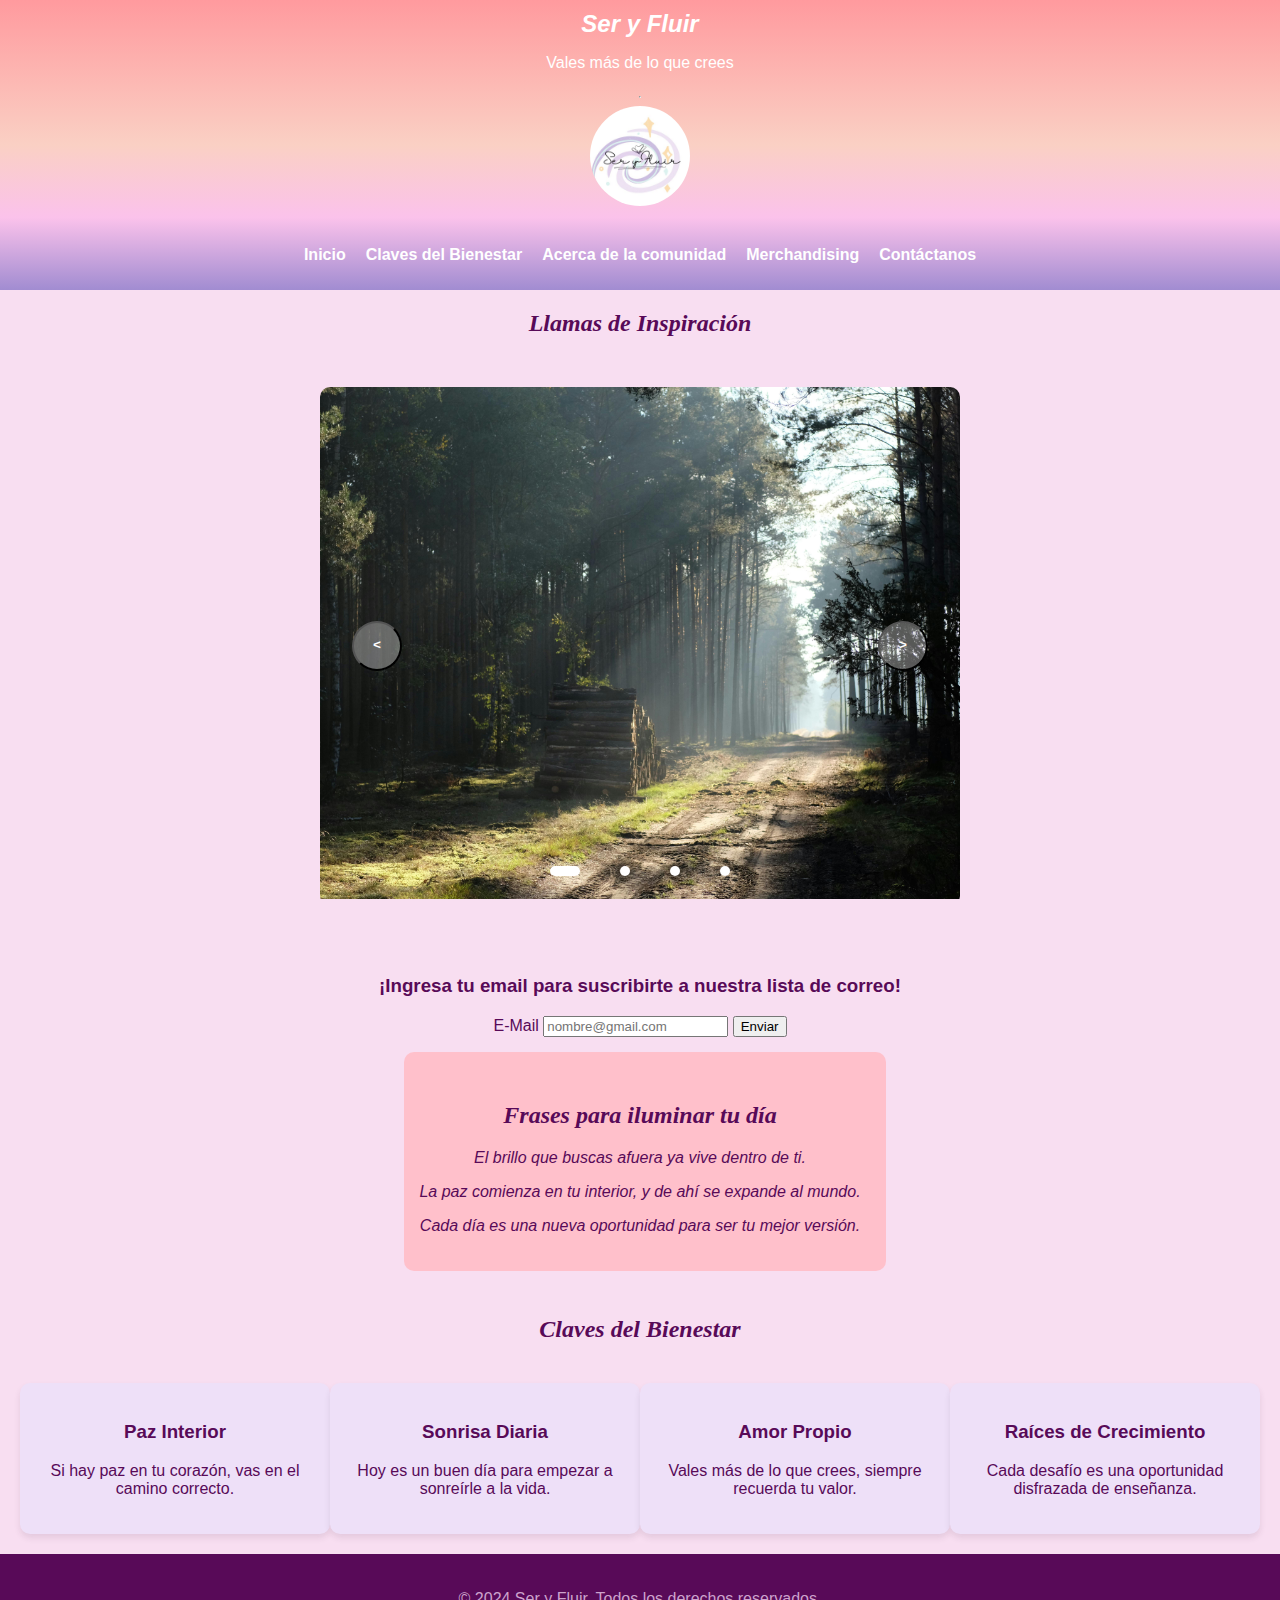
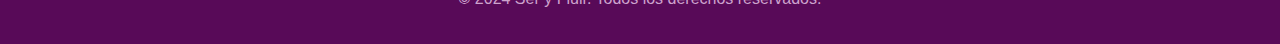
<file: Index.html>
<!DOCTYPE html>
<html lang="es">

<head>
    <meta charset="UTF-8">
    <meta name="viewport" content="width=device-width, initial-scale=1.0">
    <title>Ser y Fluir</title>
    <link rel="stylesheet" href="assets/css/styles.css">
</head>

<body>
    <!-- Header  -->
    <header class="header">
        <div class="header__logo">Ser y Fluir</div>
        <p class="header__slogan">Vales más de lo que crees</p>
        <hr class="header__divider">
        <a href="#seccion1">
            <img src="assets/img/logo.jpg" class="header__logo-img" height="100"
                alt="Logo de la comunidad y link al inicio" title="Ser y Fluir">
        </a>
        <!-- Menú Navegación -->
        <nav class="header__nav">
            <ul class="header__nav-list">
                <li class="header__nav-item"><a href="#seccion1" class="header__nav-link">Inicio</a></li>
                <li class="header__nav-item"><a href="#seccion2" class="header__nav-link">Claves del Bienestar</a></li>
                <li class="header__nav-item"><a href="#seccion3" class="header__nav-link">Acerca de la comunidad</a>
                </li>
                <li class="header__nav-item"><a href="#seccion4" class="header__nav-link">Merchandising</a></li>
                <li class="header__nav-item"><a href="#seccion5" class="header__nav-link">Contáctanos</a></li>
            </ul>
        </nav>
    </header>

    <!-- Contenido principal -->
    <main class="main">
        <!-- Sección 1: Slider de imágenes -->
        <section id="seccion1" class="section section--slider">
            <h2 class="section__title">Llamas de Inspiración</h2>
            <div class="slider-frame">
                <ul class="slider__list">
                    <li class="slider__item"><img src="assets/img/slider1.jpg" alt="Imagen 1" class="slider__img"></li>
                    <li class="slider__item"><img src="assets/img/slider2.jpg" alt="Imagen 2" class="slider__img"></li>
                    <li class="slider__item"><img src="assets/img/slider3.jpg" alt="Imagen 3" class="slider__img"></li>
                    <li class="slider__item"><img src="assets/img/slider4.jpg" alt="Imagen 4" class="slider__img"></li>
                </ul>

                <!--botones prev y next-->
                <div class="buttons">
                    <button id="prev">
                        < </button>
                            <button id="next"> > </button>
                </div>
                <!--puntos-->
                <ul class="dots">
                    <li class="active"></li>
                    <li></li>
                    <li></li>
                    <li></li>
                </ul>
            </div>
        </section>


        <!-- Sección InputMail -->
        <section class="inputmail">
            <h3 class="inputmail__texto">¡Ingresa tu email para suscribirte a nuestra lista de correo!</h3>
            <form>
                <label for="email">E-Mail</label>
                <input type="email" id="email" name="email" placeholder="nombre@gmail.com" required />
                <button type="submit">Enviar</button>
            </form>
        </section>


        <!-- Sección de frases -->
        <div class="section--frases">
            <section class="section  cuadro-inferior">
                <h2 class="section__title">Frases para iluminar tu día</h2>
                <p class="quote">El brillo que buscas afuera ya vive dentro de ti.</p>
                <p class="quote">La paz comienza en tu interior, y de ahí se expande al mundo.</p>
                <p class="quote">Cada día es una nueva oportunidad para ser tu mejor versión.</p>
            </section>
        </div>


        <!-- Sección 2: Claves del Bienestar -->
        <section id="seccion2" class="section section--bienestar">
            <h2 class="section__title">Claves del Bienestar</h2>
            <div class="pilares">
                <div class="pilar">
                    <h3 class="pilar__title">Paz Interior</h3>
                    <p>Si hay paz en tu corazón, vas en el camino correcto.</p>
                </div>
                <div class="pilar">
                    <h3 class="pilar__title">Sonrisa Diaria</h3>
                    <p>Hoy es un buen día para empezar a sonreírle a la vida.</p>
                </div>
                <div class="pilar">
                    <h3 class="pilar__title">Amor Propio</h3>
                    <p>Vales más de lo que crees, siempre recuerda tu valor.</p>
                </div>
                <div class="pilar">
                    <h3 class="pilar__title">Raíces de Crecimiento</h3>
                    <p>Cada desafío es una oportunidad disfrazada de enseñanza.</p>
                </div>
            </div>
        </section>
    </main>

    <!-- Footer -->
    <footer class="footer">
        <p>© 2024 Ser y Fluir. Todos los derechos reservados.</p>
    </footer>
</body>

</html>
</file>
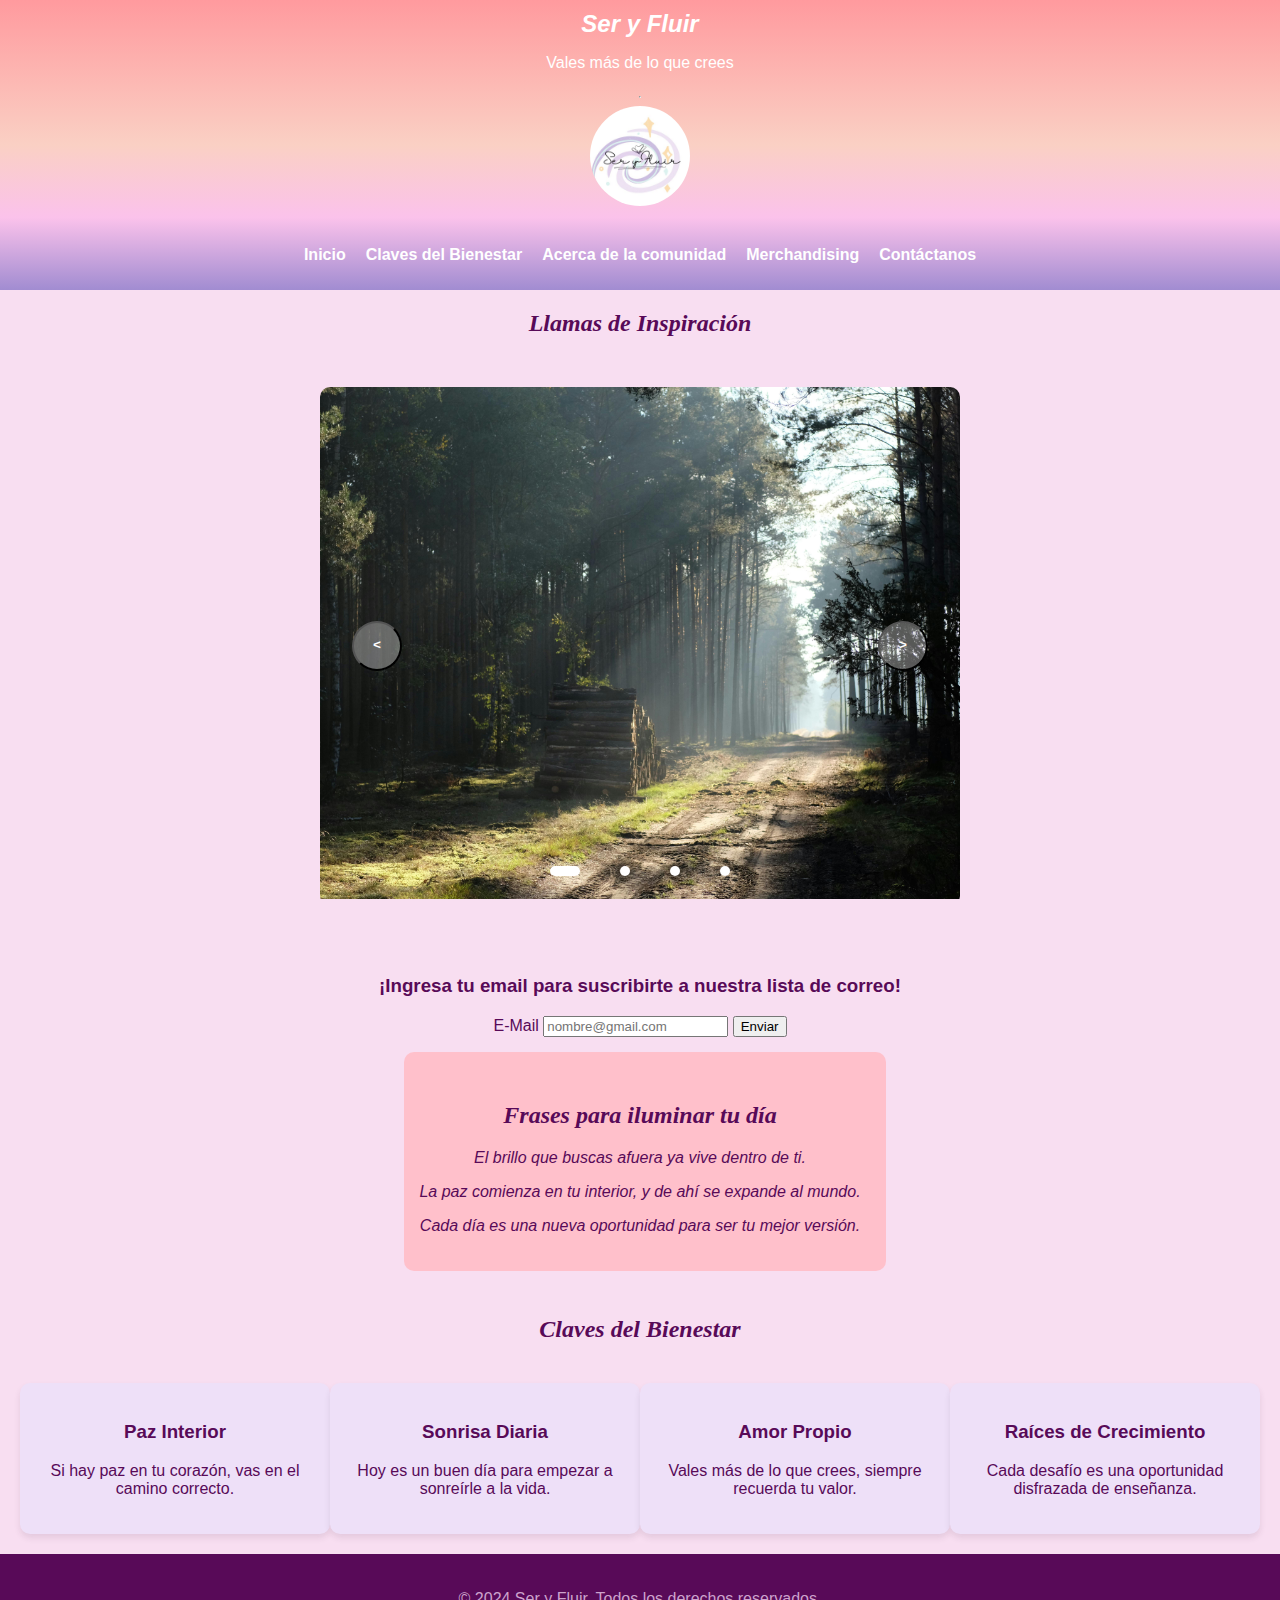
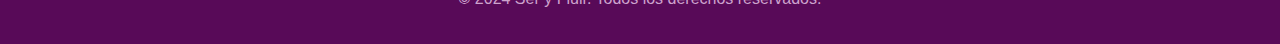
<file: index.html>
<!DOCTYPE html>
<html lang="es">

<head>
    <meta charset="UTF-8">
    <meta name="viewport" content="width=device-width, initial-scale=1.0">
    <title>Ser y Fluir</title>
    <link rel="stylesheet" href="assets/css/styles.css">
</head>

<body>
    <!-- Header  -->
    <header class="header">
        <div class="header__logo">Ser y Fluir</div>
        <p class="header__slogan">Vales más de lo que crees</p>
        <hr class="header__divider">
        <a href="#seccion1">
            <img src="assets/img/logo.jpg" class="header__logo-img" height="100"
                alt="Logo de la comunidad y link al inicio" title="Ser y Fluir">
        </a>
        <!-- Menú Navegación -->
        <nav class="header__nav">
            <ul class="header__nav-list">
                <li class="header__nav-item"><a href="#seccion1" class="header__nav-link">Inicio</a></li>
                <li class="header__nav-item"><a href="#seccion2" class="header__nav-link">Claves del Bienestar</a></li>
                <li class="header__nav-item"><a href="#seccion3" class="header__nav-link">Acerca de la comunidad</a>
                </li>
                <li class="header__nav-item"><a href="#seccion4" class="header__nav-link">Merchandising</a></li>
                <li class="header__nav-item"><a href="#seccion5" class="header__nav-link">Contáctanos</a></li>
            </ul>
        </nav>
    </header>

    <!-- Contenido principal -->
    <main class="main">
        <!-- Sección 1: Slider de imágenes -->
        <section id="seccion1" class="section section--slider">
            <h2 class="section__title">Llamas de Inspiración</h2>
            <div class="slider-frame">
                <ul class="slider__list">
                    <li class="slider__item"><img src="assets/img/slider1.jpg" alt="Imagen 1" class="slider__img"></li>
                    <li class="slider__item"><img src="assets/img/slider2.jpg" alt="Imagen 2" class="slider__img"></li>
                    <li class="slider__item"><img src="assets/img/slider3.jpg" alt="Imagen 3" class="slider__img"></li>
                    <li class="slider__item"><img src="assets/img/slider4.jpg" alt="Imagen 4" class="slider__img"></li>
                </ul>

                <!--botones prev y next-->
                <div class="buttons">
                    <button id="prev">
                        < </button>
                            <button id="next"> > </button>
                </div>
                <!--puntos-->
                <ul class="dots">
                    <li class="active"></li>
                    <li></li>
                    <li></li>
                    <li></li>
                </ul>
            </div>
        </section>


        <!-- Sección InputMail -->
        <section class="inputmail">
            <h3 class="inputmail__texto">¡Ingresa tu email para suscribirte a nuestra lista de correo!</h3>
            <form>
                <label for="email">E-Mail</label>
                <input type="email" id="email" name="email" placeholder="nombre@gmail.com" required />
                <button type="submit">Enviar</button>
            </form>
        </section>


        <!-- Sección de frases -->
        <div class="section--frases">
            <section class="section  cuadro-inferior">
                <h2 class="section__title">Frases para iluminar tu día</h2>
                <p class="quote">El brillo que buscas afuera ya vive dentro de ti.</p>
                <p class="quote">La paz comienza en tu interior, y de ahí se expande al mundo.</p>
                <p class="quote">Cada día es una nueva oportunidad para ser tu mejor versión.</p>
            </section>
        </div>


        <!-- Sección 2: Claves del Bienestar -->
        <section id="seccion2" class="section section--bienestar">
            <h2 class="section__title">Claves del Bienestar</h2>
            <div class="pilares">
                <div class="pilar">
                    <h3 class="pilar__title">Paz Interior</h3>
                    <p>Si hay paz en tu corazón, vas en el camino correcto.</p>
                </div>
                <div class="pilar">
                    <h3 class="pilar__title">Sonrisa Diaria</h3>
                    <p>Hoy es un buen día para empezar a sonreírle a la vida.</p>
                </div>
                <div class="pilar">
                    <h3 class="pilar__title">Amor Propio</h3>
                    <p>Vales más de lo que crees, siempre recuerda tu valor.</p>
                </div>
                <div class="pilar">
                    <h3 class="pilar__title">Raíces de Crecimiento</h3>
                    <p>Cada desafío es una oportunidad disfrazada de enseñanza.</p>
                </div>
            </div>
        </section>
    </main>

    <!-- Footer -->
    <footer class="footer">
        <p>© 2024 Ser y Fluir. Todos los derechos reservados.</p>
    </footer>
</body>

</html>
</file>
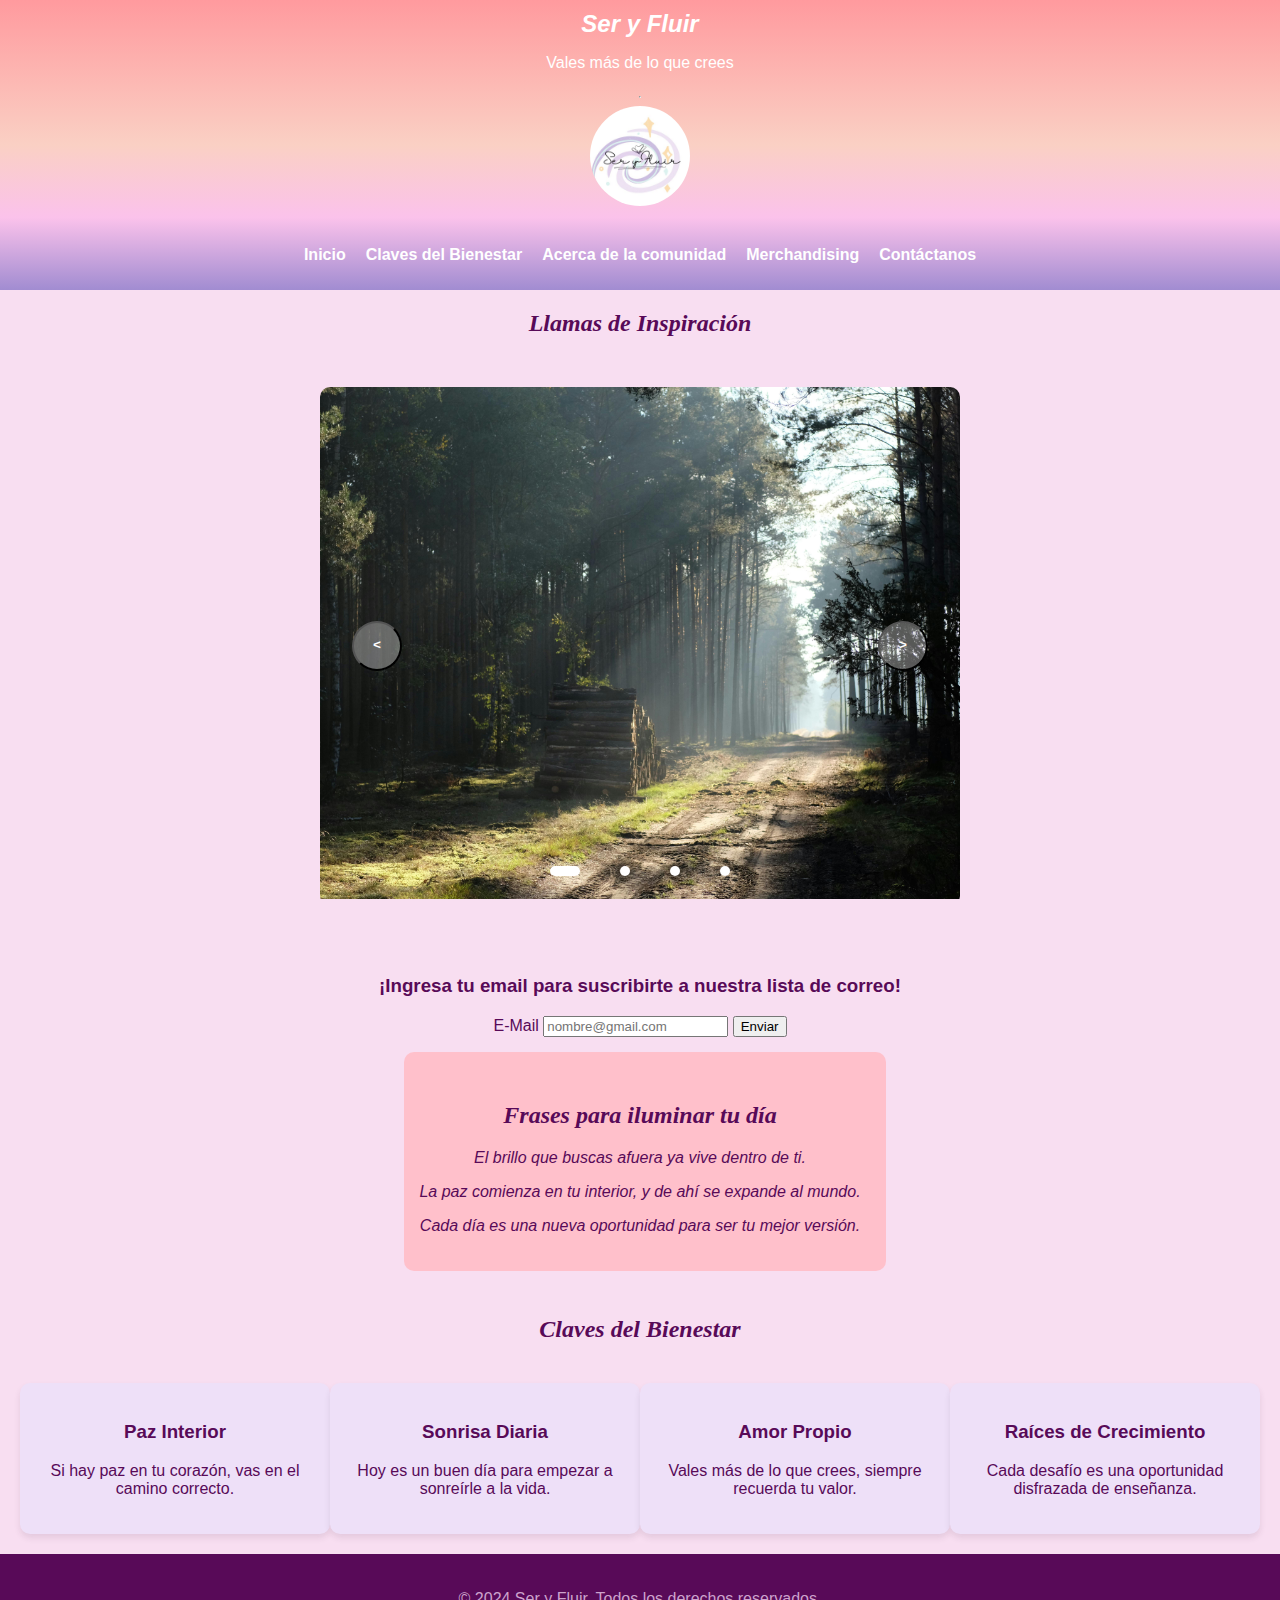
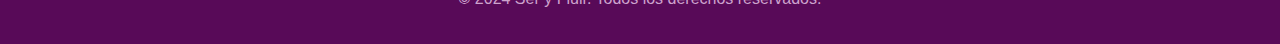
<file: TAREA 03/Index.html>
<!DOCTYPE html>
<html lang="es">

<head>
    <meta charset="UTF-8">
    <meta name="viewport" content="width=device-width, initial-scale=1.0">
    <title>Ser y Fluir</title>
    <link rel="stylesheet" href="assets/css/styles.css">
</head>

<body>
    <!-- Header  -->
    <header class="header">
        <div class="header__logo">Ser y Fluir</div>
        <p class="header__slogan">Vales más de lo que crees</p>
        <hr class="header__divider">
        <a href="#seccion1">
            <img src="assets/img/logo.jpg" class="header__logo-img" height="100"
                alt="Logo de la comunidad y link al inicio" title="Ser y Fluir">
        </a>
        <!-- Menu Navegación -->
        <nav class="header__nav">
            <ul class="header__nav-list">
                <li class="header__nav-item"><a href="#seccion1" class="header__nav-link">Inicio</a></li>
                <li class="header__nav-item"><a href="#seccion2" class="header__nav-link">Claves del Bienestar</a></li>
                <li class="header__nav-item"><a href="#seccion3" class="header__nav-link">Acerca de la comunidad</a>
                </li>
                <li class="header__nav-item"><a href="#seccion4" class="header__nav-link">Merchandising</a></li>
                <li class="header__nav-item"><a href="#seccion5" class="header__nav-link">Contáctanos</a></li>
            </ul>
        </nav>
    </header>

    <!-- Contenido principal -->
    <main class="main">
        <!-- Sección 1: Slider de imágenes -->
        <section id="seccion1" class="section section--slider">
            <h2 class="section__title">Llamas de Inspiración</h2>
            <div class="slider-frame">
                <ul class="slider__list">
                    <li class="slider__item"><img src="assets/img/slider1.jpg" alt="Imagen 1" class="slider__img"></li>
                    <li class="slider__item"><img src="assets/img/slider2.jpg" alt="Imagen 2" class="slider__img"></li>
                    <li class="slider__item"><img src="assets/img/slider3.jpg" alt="Imagen 3" class="slider__img"></li>
                    <li class="slider__item"><img src="assets/img/slider4.jpg" alt="Imagen 4" class="slider__img"></li>
                </ul>

                <!--botones prev y next-->
                <div class="buttons">
                    <button id="prev">
                        < </button>
                            <button id="next"> > </button>
                </div>
                <!--puntos-->
                <ul class="dots">
                    <li class="active"></li>
                    <li></li>
                    <li></li>
                    <li></li>
                </ul>
            </div>
        </section>


        <!-- Sección InputMail -->
        <section class="inputmail">
            <h3 class="inputmail__texto">¡Ingresa tu email para suscribirte a nuestra lista de correo!</h3>
            <form>
                <label for="email">E-Mail</label>
                <input type="email" id="email" name="email" placeholder="nombre@gmail.com" required />
                <button type="submit">Enviar</button>
            </form>
        </section>


        <!-- Sección de frases -->
        <div class="section--frases">
            <section class="section  cuadro-inferior">
                <h2 class="section__title">Frases para iluminar tu día</h2>
                <p class="quote">El brillo que buscas afuera ya vive dentro de ti.</p>
                <p class="quote">La paz comienza en tu interior, y de ahí se expande al mundo.</p>
                <p class="quote">Cada día es una nueva oportunidad para ser tu mejor versión.</p>
            </section>
        </div>


        <!-- Sección 2: Claves del Bienestar -->
        <section id="seccion2" class="section section--bienestar">
            <h2 class="section__title">Claves del Bienestar</h2>
            <div class="pilares">
                <div class="pilar">
                    <h3 class="pilar__title">Paz Interior</h3>
                    <p>Si hay paz en tu corazón, vas en el camino correcto.</p>
                </div>
                <div class="pilar">
                    <h3 class="pilar__title">Sonrisa Diaria</h3>
                    <p>Hoy es un buen día para empezar a sonreírle a la vida.</p>
                </div>
                <div class="pilar">
                    <h3 class="pilar__title">Amor Propio</h3>
                    <p>Vales más de lo que crees, siempre recuerda tu valor.</p>
                </div>
                <div class="pilar">
                    <h3 class="pilar__title">Raíces de Crecimiento</h3>
                    <p>Cada desafío es una oportunidad disfrazada de enseñanza.</p>
                </div>
            </div>
        </section>
    </main>

    <!-- Footer -->
    <footer class="footer">
        <p>© 2024 Ser y Fluir. Todos los derechos reservados.</p>
    </footer>
</body>

</html>
</file>
<file: assets/css/styles.css>
body {
  font-family: "Lato", sans-serif;
  margin: 0;
  padding: 0;
  color: #580a58;
  background-color: #f8def1;
  background-size: cover;
  background-position: center;
  height: 100vh;
  display: grid;
  grid-template-rows: 2fr 3fr 1fr 1fr 1fr 0.5fr;
  grid-template-columns: 1fr;
}

@media (max-width: 767px) {
  .slider-frame {
    width: 100%;
  }
  .header__nav-list {
    flex-direction: column;
    gap: 10px;
  }
  .pilares {
    flex-direction: column;
    align-items: center;
    width: 700px;
  }
  .cuadro-inferior {
    flex-direction: column;
    align-items: center;
    display: flex;
    justify-content: center;
    margin: 15px 200px 25px 200px;
  }
  .pilar {
    width: 100%;
    margin-bottom: 20px;
  }
  body {
    grid-auto-flow: row;
    align-items: start;
    gap: 10px;
  }
  .inputmail {
    display: flex;
    flex-direction: column;
  }
  .inputmail__texto {
    display: flex;
    flex-flow: wrap;
    flex-direction: column;
    flex-wrap: wrap;
    flex-wrap: nowrap;
  }
}
@media (min-width: 768px) and (max-width: 1024px) {
  .slider-frame {
    width: 80%;
  }
}
.header {
  background: linear-gradient(to bottom, #ff9a9e, #fad0c4 50%, #fbc2eb 75%, #a18cd1);
  padding: 10px;
  text-align: center;
  color: white;
  display: flex;
  flex-direction: column;
  align-items: center;
}
.header__logo {
  font-size: 24px;
  font-weight: bold;
  font-style: italic;
}
.header__logo-img {
  border-radius: 50%;
}
.header__nav {
  margin-top: 20px;
}
.header__nav-list {
  list-style-type: none;
  padding: 0;
  display: flex;
  justify-content: center;
  gap: 20px;
}
.header__nav-item {
  display: inline;
}
.header__nav-link {
  color: white;
  text-decoration: none;
  font-weight: bold;
}

.slider-frame {
  width: 50%;
  max-width: 700px;
  margin: 50px auto;
  overflow: hidden;
  border-radius: 10px;
  position: relative;
  height: auto;
  display: block;
}

.slider__list {
  display: flex;
  padding: 0;
  margin: 0;
  width: 400%;
  transition: transform 1s ease-in-out;
  animation: slide 16s infinite ease-in-out;
}

.slider__item {
  list-style: none;
  flex: 0 0 100%;
  box-sizing: border-box;
}

.slider__img {
  width: 30%;
  height: auto;
  display: block;
  object-fit: cover;
}

@keyframes slide {
  0%, 20% {
    transform: translateX(0);
  }
  25%, 45% {
    transform: translateX(-100%);
  }
  50%, 70% {
    transform: translateX(-200%);
  }
  75%, 100% {
    transform: translateX(-300%);
  }
}
.buttons {
  position: absolute;
  top: 45%;
  left: 5%;
  width: 90%;
  display: flex;
  justify-content: space-between;
}

.buttons button {
  width: 50px;
  height: 50px;
  border-radius: 50%;
  background-color: rgba(255, 255, 255, 0.3333333333);
  color: #fff;
  font-family: monospace;
  font-weight: bold;
}

.dots {
  position: absolute;
  bottom: 10px;
  color: #fff;
  left: 0;
  width: 100%;
  margin: 0;
  padding: 0;
  display: flex;
  justify-content: center;
}

.dots li {
  list-style: none;
  width: 10px;
  height: 10px;
  background-color: #fff;
  margin: 20px;
  border-radius: 20px;
}

.dots li.active {
  width: 30px;
}

.inputmail {
  display: flex;
  padding: 0;
  margin: 0;
  text-align: center;
  flex-direction: column;
}

.section--frases {
  display: flex;
  justify-content: center;
}

.cuadro-inferior {
  background-color: pink;
  margin: 15px 20px 25px 30px;
  padding: 30px 25px 20px 15px;
  font-family: "Lato", sans-serif;
  font-style: italic;
  text-align: center;
  border-radius: 10px;
}

.section__title {
  font-family: "Lato";
  font-style: italic;
  text-align: center;
  color: #580a58;
}

.pilares {
  display: flex;
  justify-content: space-around;
  padding: 20px;
  grid-row: 5/6;
}

.pilar {
  background-color: #eee0f8;
  padding: 20px;
  border-radius: 10px;
  width: 30%;
  text-align: center;
  box-shadow: 0px 4px 6px rgba(57, 30, 58, 0.1);
}

.footer {
  text-align: center;
  color: #cda3cd;
  padding: 20px;
  background-color: #580a58;
}

/*# sourceMappingURL=styles.css.map */
</file>
<file: TAREA 03/assets/css/styles.css>
body {
  font-family: "Lato", sans-serif;
  margin: 0;
  padding: 0;
  color: #580a58;
  background-color: #f8def1;
  background-size: cover;
  background-position: center;
  height: 100vh;
  display: grid;
  grid-template-rows: 2fr 3fr 1fr 1fr 1fr 0.5fr;
  grid-template-columns: 1fr;
}

@media (max-width: 767px) {
  .slider-frame {
    width: 100%;
  }
  .header__nav-list {
    flex-direction: column;
    gap: 10px;
  }
  .pilares {
    flex-direction: column;
    align-items: center;
    width: 700px;
  }
  .cuadro-inferior {
    flex-direction: column;
    align-items: center;
    display: flex;
    justify-content: center;
    margin: 15px 200px 25px 200px;
  }
  .pilar {
    width: 100%;
    margin-bottom: 20px;
  }
  body {
    grid-auto-flow: row;
    align-items: start;
    gap: 10px;
  }
  .inputmail {
    display: flex;
    flex-direction: column;
  }
  .inputmail__texto {
    display: flex;
    flex-flow: wrap;
    flex-direction: column;
    flex-wrap: wrap;
    flex-wrap: nowrap;
  }
}
@media (min-width: 768px) and (max-width: 1024px) {
  .slider-frame {
    width: 80%;
  }
}
.header {
  background: linear-gradient(to bottom, #ff9a9e, #fad0c4 50%, #fbc2eb 75%, #a18cd1);
  padding: 10px;
  text-align: center;
  color: white;
  display: flex;
  flex-direction: column;
  align-items: center;
}
.header__logo {
  font-size: 24px;
  font-weight: bold;
  font-style: italic;
}
.header__logo-img {
  border-radius: 50%;
}
.header__nav {
  margin-top: 20px;
}
.header__nav-list {
  list-style-type: none;
  padding: 0;
  display: flex;
  justify-content: center;
  gap: 20px;
}
.header__nav-item {
  display: inline;
}
.header__nav-link {
  color: white;
  text-decoration: none;
  font-weight: bold;
}

.slider-frame {
  width: 50%;
  max-width: 700px;
  margin: 50px auto;
  overflow: hidden;
  border-radius: 10px;
  position: relative;
  height: auto;
  display: block;
}

.slider__list {
  display: flex;
  padding: 0;
  margin: 0;
  width: 400%;
  transition: transform 1s ease-in-out;
  animation: slide 16s infinite ease-in-out;
}

.slider__item {
  list-style: none;
  flex: 0 0 100%;
  box-sizing: border-box;
}

.slider__img {
  width: 30%;
  height: auto;
  display: block;
  object-fit: cover;
}

@keyframes slide {
  0%, 20% {
    transform: translateX(0);
  }
  25%, 45% {
    transform: translateX(-100%);
  }
  50%, 70% {
    transform: translateX(-200%);
  }
  75%, 100% {
    transform: translateX(-300%);
  }
}
.buttons {
  position: absolute;
  top: 45%;
  left: 5%;
  width: 90%;
  display: flex;
  justify-content: space-between;
}

.buttons button {
  width: 50px;
  height: 50px;
  border-radius: 50%;
  background-color: rgba(255, 255, 255, 0.3333333333);
  color: #fff;
  font-family: monospace;
  font-weight: bold;
}

.dots {
  position: absolute;
  bottom: 10px;
  color: #fff;
  left: 0;
  width: 100%;
  margin: 0;
  padding: 0;
  display: flex;
  justify-content: center;
}

.dots li {
  list-style: none;
  width: 10px;
  height: 10px;
  background-color: #fff;
  margin: 20px;
  border-radius: 20px;
}

.dots li.active {
  width: 30px;
}

.inputmail {
  display: flex;
  padding: 0;
  margin: 0;
  text-align: center;
  flex-direction: column;
}

.section--frases {
  display: flex;
  justify-content: center;
}

.cuadro-inferior {
  background-color: pink;
  margin: 15px 20px 25px 30px;
  padding: 30px 25px 20px 15px;
  font-family: "Lato", sans-serif;
  font-style: italic;
  text-align: center;
  border-radius: 10px;
}

.section__title {
  font-family: "Lato";
  font-style: italic;
  text-align: center;
  color: #580a58;
}

.pilares {
  display: flex;
  justify-content: space-around;
  padding: 20px;
  grid-row: 5/6;
}

.pilar {
  background-color: #eee0f8;
  padding: 20px;
  border-radius: 10px;
  width: 30%;
  text-align: center;
  box-shadow: 0px 4px 6px rgba(57, 30, 58, 0.1);
}

.footer {
  text-align: center;
  color: #cda3cd;
  padding: 20px;
  background-color: #580a58;
}

/*# sourceMappingURL=styles.css.map */
</file>
